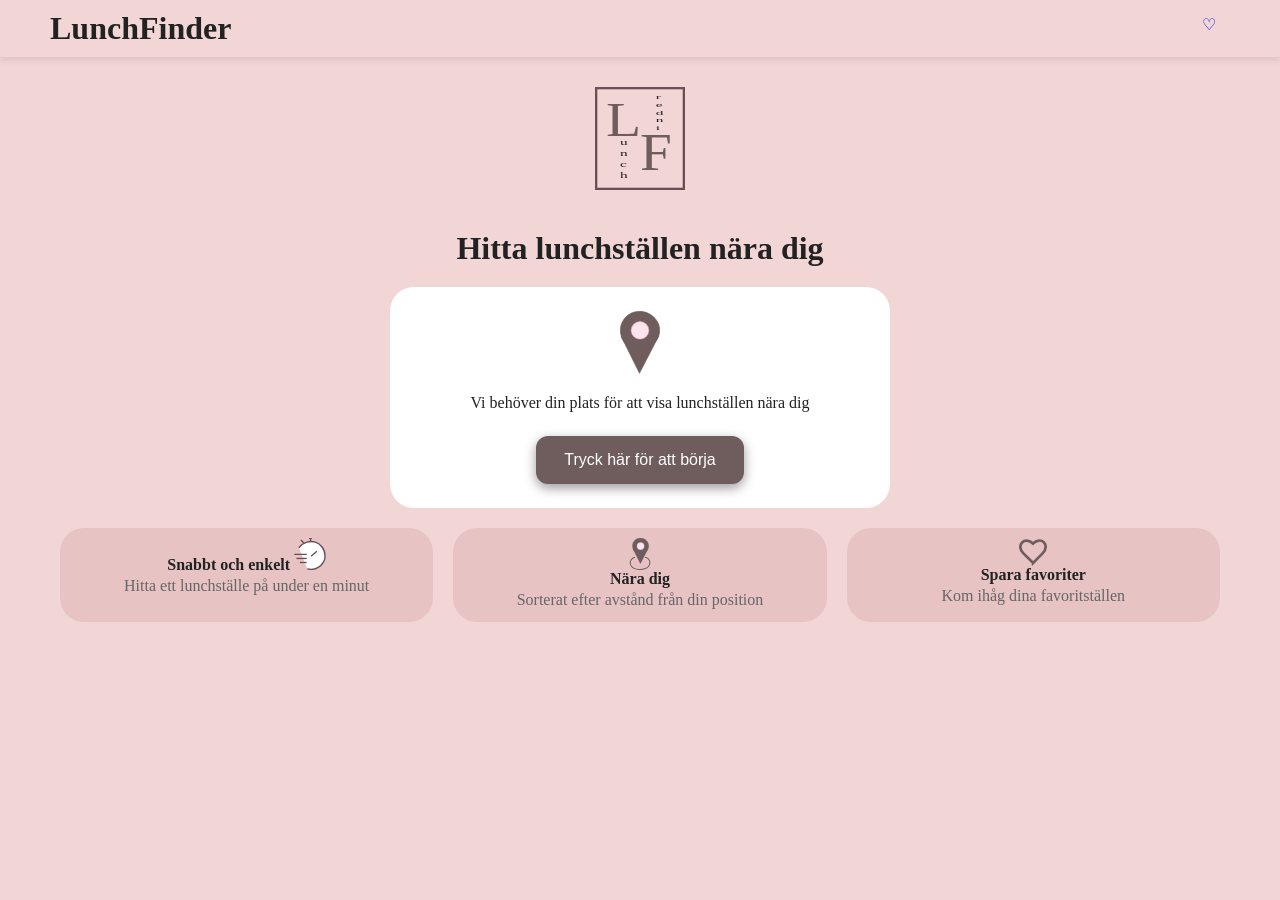
<file: index.html>
<!DOCTYPE html>
<html lang="en">
<head>
    <meta charset="UTF-8">
    <meta name="viewport" content="width=device-width, initial-scale=1.0">
    <title>LunchFinder</title>
    <link rel="stylesheet" href="./css/style.css">
</head>
<body>
        <header>
        <a href="index.html" class="logo-link"><h1>LunchFinder</h1></a>
            <a href="favorites.html" class="favorite-icon">♡</a>
        </header>

    <div class="container">

        <main>

            <section class="hero-section">
                <img src="images/LF.svg" alt="LunchFinder logotyp" class="hero-logo">
                <h2>Hitta lunchställen nära dig</h2>

                <div class="plats-kort">
                    <img src="images/location-icon.svg" alt="Platsikon" class="plats-ikon">

                    <p>
                        Vi behöver din plats för att visa lunchställen nära dig
                    </p>

                    <button class="location-button">
                        Tryck här för att börja
                    </button>

                    <div id="loader" class="loader" style="display: none;"></div>

                    </a>
                </div>
            </section>

            <div class="features">

                <div class="feature">
                    

                    <div>
                        <strong>Snabbt och enkelt</strong>
                        <img src="images/clock.svg" alt="Klocka" class="clock-icon">
                        <p>
                            Hitta ett lunchställe på under en minut
                        </p>
                    </div>
                </div>

                <div class="feature">
                    <img src="images/quick.svg" alt="Platsikon" class="plats-nära">

                    <div>
                        <strong>Nära dig</strong>

                        <p>
                            Sorterat efter avstånd från din position
                        </p>
                    </div>
                </div>

                <div class="feature">
                    <img src="images/heart-icon.svg" alt="Favoritikon" class="favorite-icon">

                    <div>
                        <strong>Spara favoriter</strong>

                        <p>
                            Kom ihåg dina favoritställen
                        </p>
                    </div>
                </div>

            </div>

        </main>

    </div>

<script src="./js/storage.js"></script>
<script src="./js/favorites.js"></script>
<script src="./js/geolocation.js"></script>

</body>
</html>
</file>
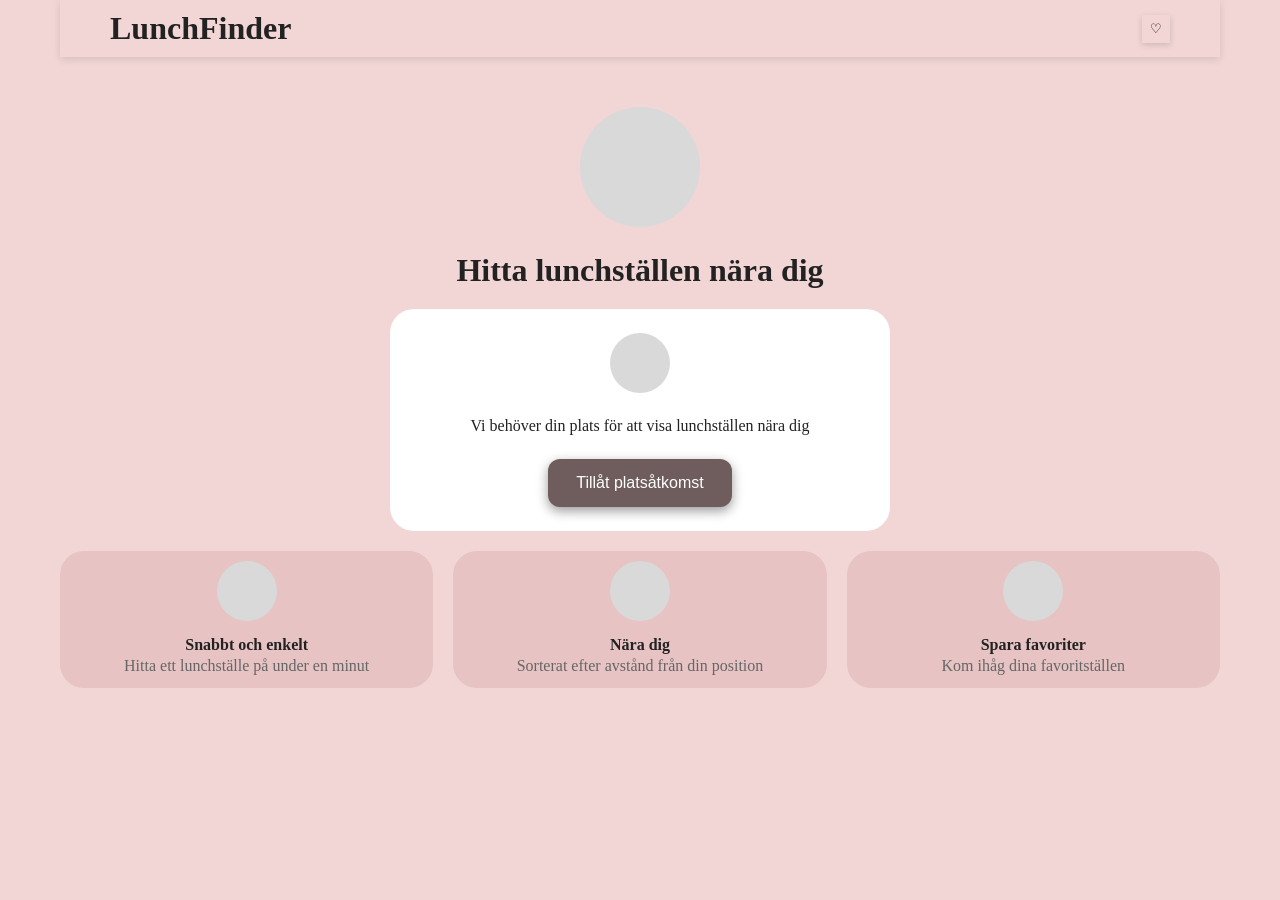
<file: lunchfinder/index.html>
<!DOCTYPE html>
<html lang="en">
<head>
    <meta charset="UTF-8">
    <meta name="viewport" content="width=device-width, initial-scale=1.0">
    <title>LunchFinder</title>
    <link rel="stylesheet" href="../css/style.css">
</head>
<body>
    <div class="container">

        <header>
            <h1>LunchFinder</h1>
            <button class="favorite-icon">♡</button>
        </header>

        <main>

            <section class="hero-section">
                <div class="hero-icon"></div>

                <h2>Hitta lunchställen nära dig</h2>

                <div class="plats-kort">
                    <div class="plats-icon"></div>

                    <p>
                        Vi behöver din plats för att visa lunchställen nära dig
                    </p>

                    <button class="location-button">
                        Tillåt platsåtkomst
                    </button>
                    </a>
                </div>
            </section>

            <div class="features">

                <div class="feature">
                    <div class="feature-icon"></div>

                    <div>
                        <strong>Snabbt och enkelt</strong>

                        <p>
                            Hitta ett lunchställe på under en minut
                        </p>
                    </div>
                </div>

                <div class="feature">
                    <div class="feature-icon"></div>

                    <div>
                        <strong>Nära dig</strong>

                        <p>
                            Sorterat efter avstånd från din position
                        </p>
                    </div>
                </div>

                <div class="feature">
                    <div class="feature-icon"></div>

                    <div>
                        <strong>Spara favoriter</strong>

                        <p>
                            Kom ihåg dina favoritställen
                        </p>
                    </div>
                </div>

            </div>

        </main>

    </div>

<script src="../js/storage.js"></script>
<script src="../js/favorites.js"></script>
<script src="../js/geolocation.js"></script>

</body>
</html>
</file>
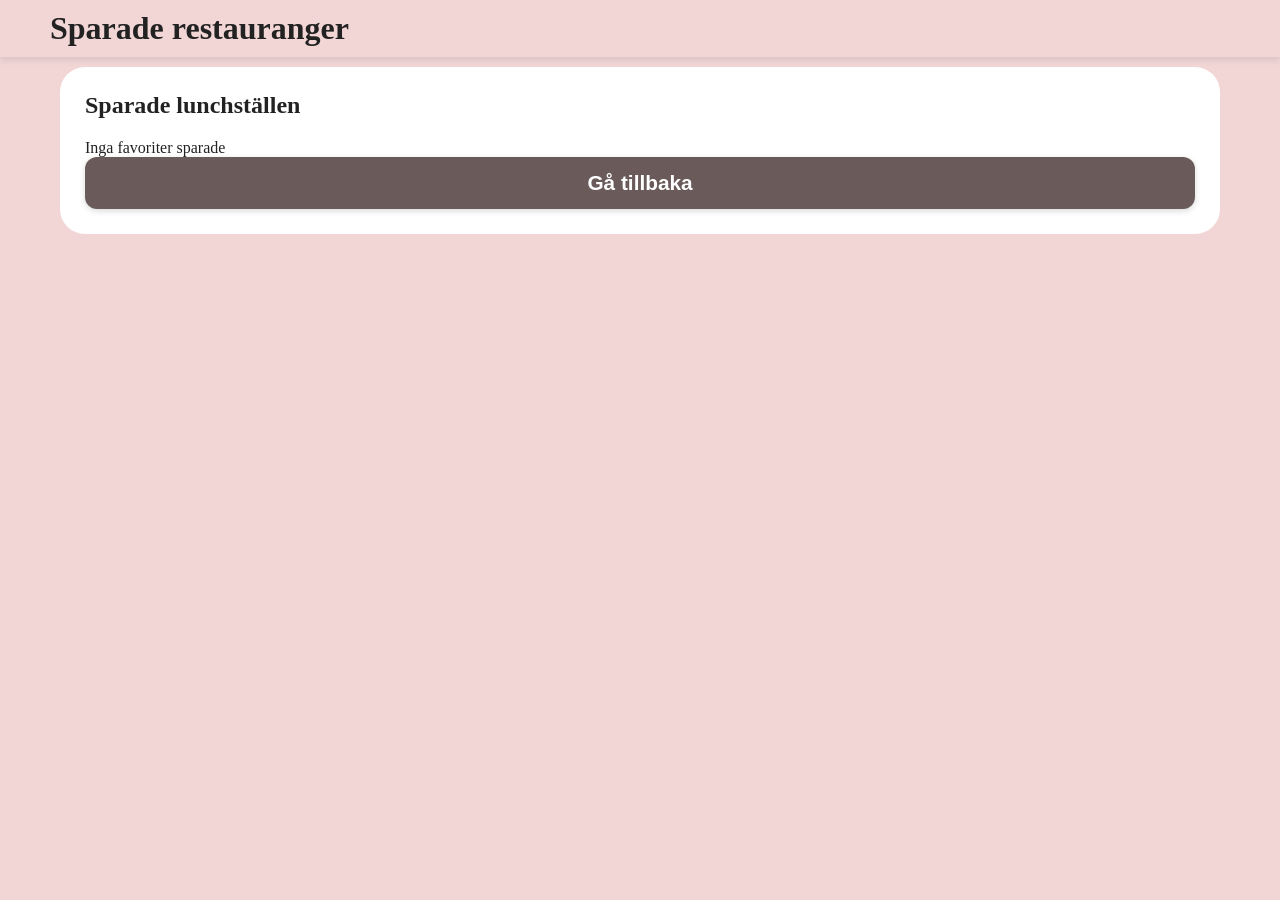
<file: favorites.html>
<!doctype html>
<html lang="sv">
  <head>
    <meta charset="UTF-8" />
    <meta name="viewport" content="width=device-width, initial-scale=1" />
    <title>Favoriter</title>
    <link rel="stylesheet" href="./css/style.css" />
  </head>
  <body>
    <header>
      <h1>Sparade restauranger</h1>
    </header>

    <div class="container">
      <main>
        <section class="bottom-sheet">
          <h2>Sparade lunchställen</h2>

          <div id="favorites-container"></div>

          <button class="result-button" id="back-button">Gå tillbaka</button>
        </section>
      </main>
    </div>

    <script src="./js/storage.js"></script>

    <script src="./js/favorites.js"></script>
  </body>
</html>
</file>
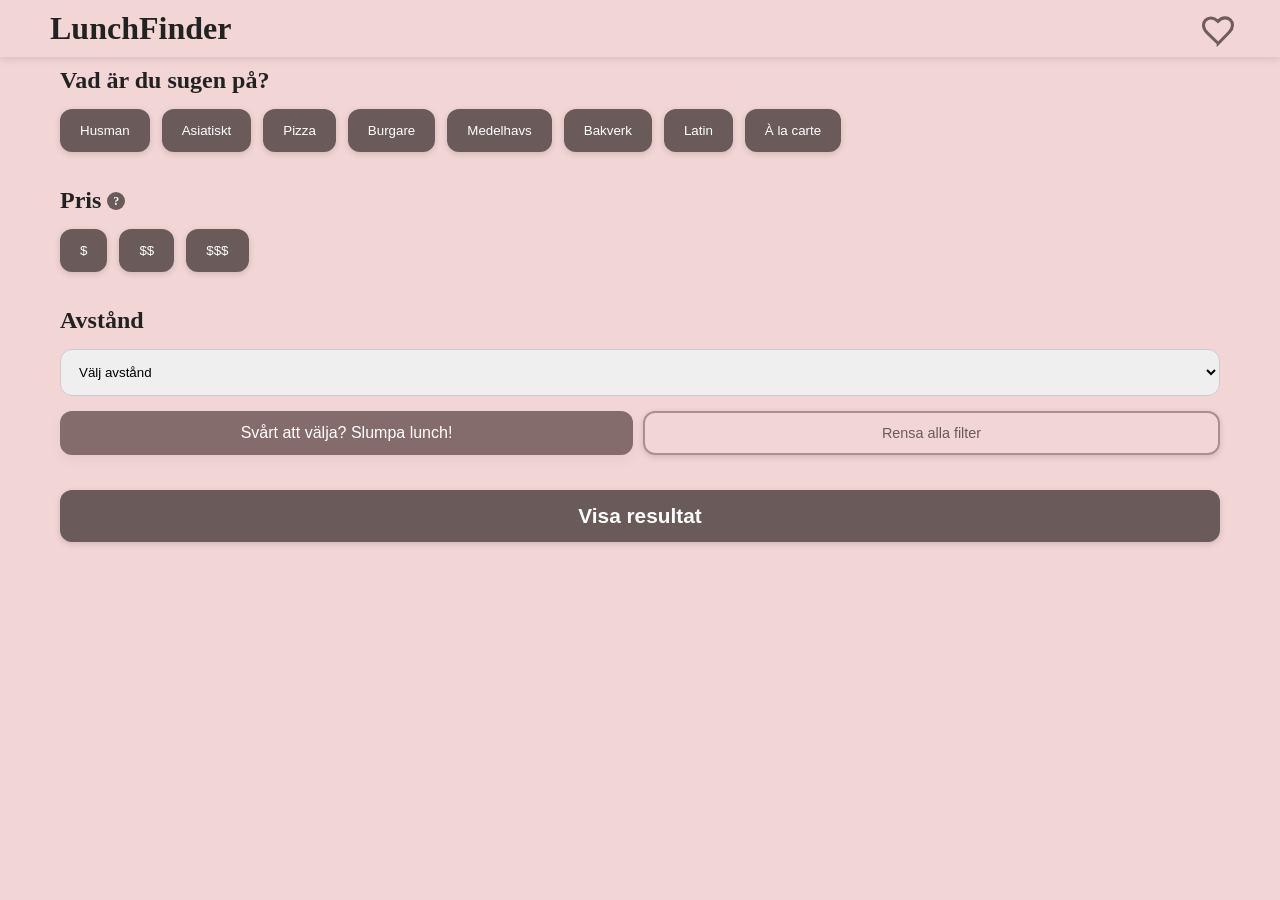
<file: filter.html>
<!doctype html>
<html lang="en">
  <head>
    <meta charset="UTF-8" />
    <meta name="viewport" content="width=device-width, initial-scale=1.0" />
    <title>LunchFinder</title>
    <link rel="stylesheet" href="./css/style.css" />
  </head>
  <body>
    
      <header>
        <a href="index.html" class="logo-link"><h1>LunchFinder</h1></a>
        <a href="favorites.html" class="favorite-icon" title="Visa favoriter">
          <img src="images/heart-icon.svg" alt="Favoriter" />
        </a>
      </header>

    <div class="container">


      <main>

        <section class="filter-section">
          <h2>Vad är du sugen på?</h2>

          <div class="filter-grid">
            <button data-value="LOCAL" title="Klassiska svenska rätter">Husman</button>
            <button data-value="ASIAN">Asiatiskt</button>
            <button data-value="PIZZA">Pizza</button>
            <button data-value="BURGERS">Burgare</button>
            <button data-value="MEDITERRANEAN" title="Mat från andra länder (exemepelvis italienskt/mellanöstern)">Medelhavs</button>
            <button data-value="PASTRIES">Bakverk</button>
            <button data-value="LATIN">Latin</button>
            <button data-value="A_LA_CARTE">À la carte</button>
          </div>
        </section>

        <section class="filter-section">
          <h2 class="price-title">Pris<span class="tooltip">?<span class="tooltip-text">
            $ = Under 100 kr<br>
            $$ = 100-150 kr<br>
            $$$ = Över 150 kr</span>
            </span>
        </h2>

          <div class="filter-grid">
            <button title="Under 100 kr">$</button>
            <button title="Mellan 100-150 kr">$$</button>
            <button title="Över 150 kr">$$$</button>
          </div>
        </section>

        <section class="filter-section">
          <h2>Avstånd</h2>

          <select id="distance-filter">
            <option value="">Välj avstånd</option>
            <option value="0.5">Inom 500 m</option>
            <option value="2">Inom 2 km</option>
            <option value="5">Inom 5 km</option>
          </select>

          <p id="distance-error" style="display: none; color:#b54040; font-size:14px; margin-top:8px;">Välj ett avstånd</p>

        <div class="secondary-btn-wrapper">

          <button id="random-btn" class="random-btn" type="button">
                Svårt att välja? Slumpa lunch!
        </button>
        
          <button type="button" id="clear-filters-btn" class="clear-btn">
          Rensa alla filter
        </button>
        
      </div>

        </section>
        
        <a href="result.html">
          <button class="result-button">Visa resultat</button>
        </a>
      </main>
    </div>

    <script src="./js/filter.js"></script>
  </body>
</html>
</file>
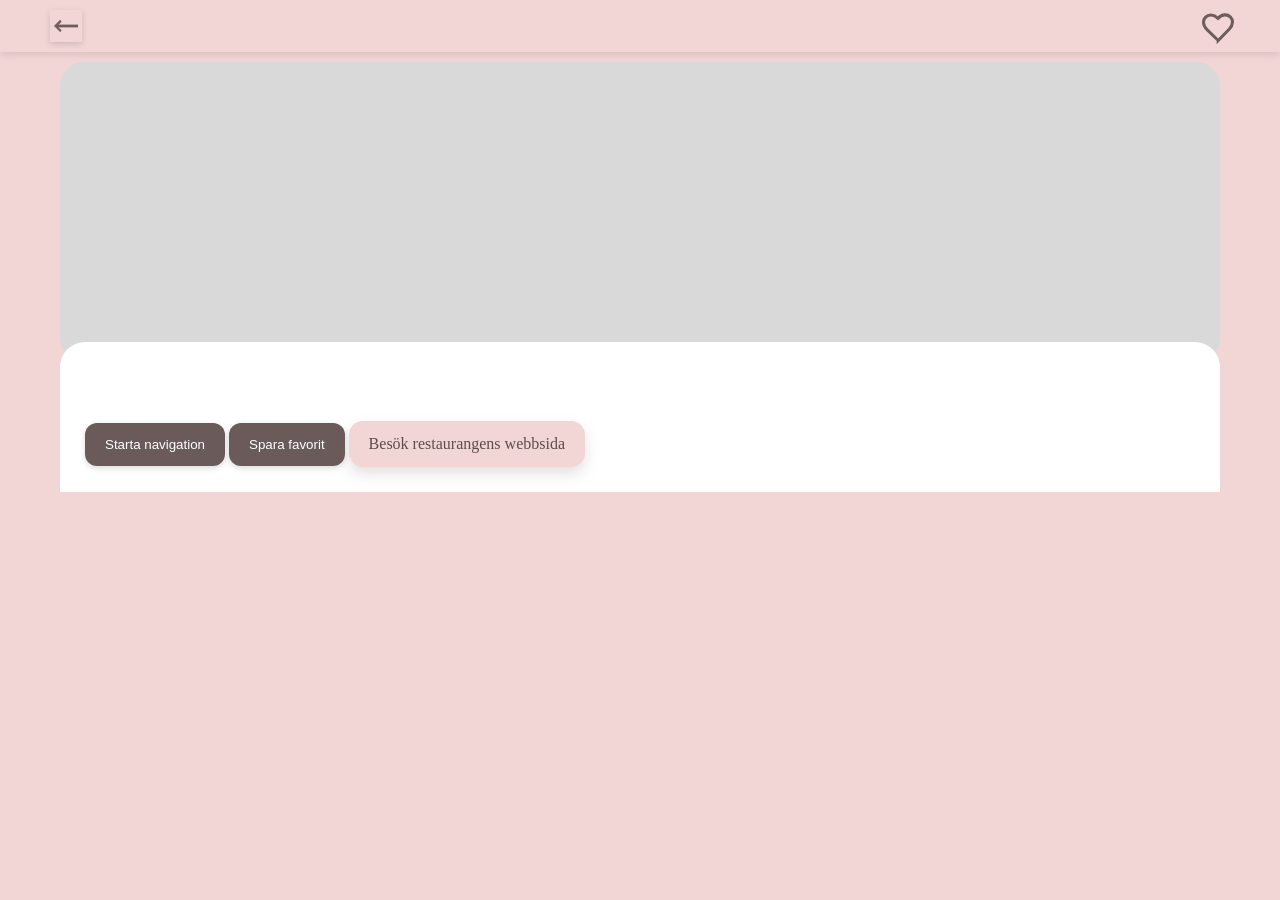
<file: restaurant.html>
<!DOCTYPE html>
<html lang="en">
<head>
    <meta charset="UTF-8">
    <meta name="viewport" content="width=device-width, initial-scale=1.0">
    <title>LunchFinder</title>
    <link rel="stylesheet" href="./css/style.css">
</head>
<body>

        <header>
            <button id="back-button" class="back-navigation" title="Gå tillbaka">
                <img src="images/arrow-icon.svg" alt="Bakåt">
            </button>

            <h1 id="restaurant-name"></h1>
            <a href="favorites.html" class="favorite-icon">
                <img src="images/heart-icon.svg" alt="Favorit">
            </a>
        </header>    

    <div class="container">


        <main>
            <section class="restaurant-banner"></section>

            <section class="restaurant-content">
                <div class="restaurant-title large" id="restaurant-title"></div>
                <p id="restaurant-info"></p>
                <p id="restaurant-walktime" class="walktime-info"></p>
                <p id="restaurant-type"></p>
                <p id="restaurant-rating"></p>
                <p id="restaurant-tags"></p>
                <p id="restaurant-vegetarian"></p>
                <p id="restaurant-buffet"></p>
                
                <button class="navigation-button">
                    Starta navigation
                </button>

                <button class="save-button">
                    Spara favorit
                </button>

                <a id="restaurant-website" class="website-button" href="#" target="_blank" rel="noopener noreferrer">
                    Besök restaurangens webbsida 
                </a>
            </section>
        </main>
    </div>

<script src="./js/storage.js"></script>
<script src="./js/favorites.js"></script>
<script src="./js/restaurant.js"></script>

<div id="favorite-toast" class="favorite-toast">
    Favorit sparad! <a href="favorites.html">Visa favoriter</a>
</div>

</body>
</html>
</file>
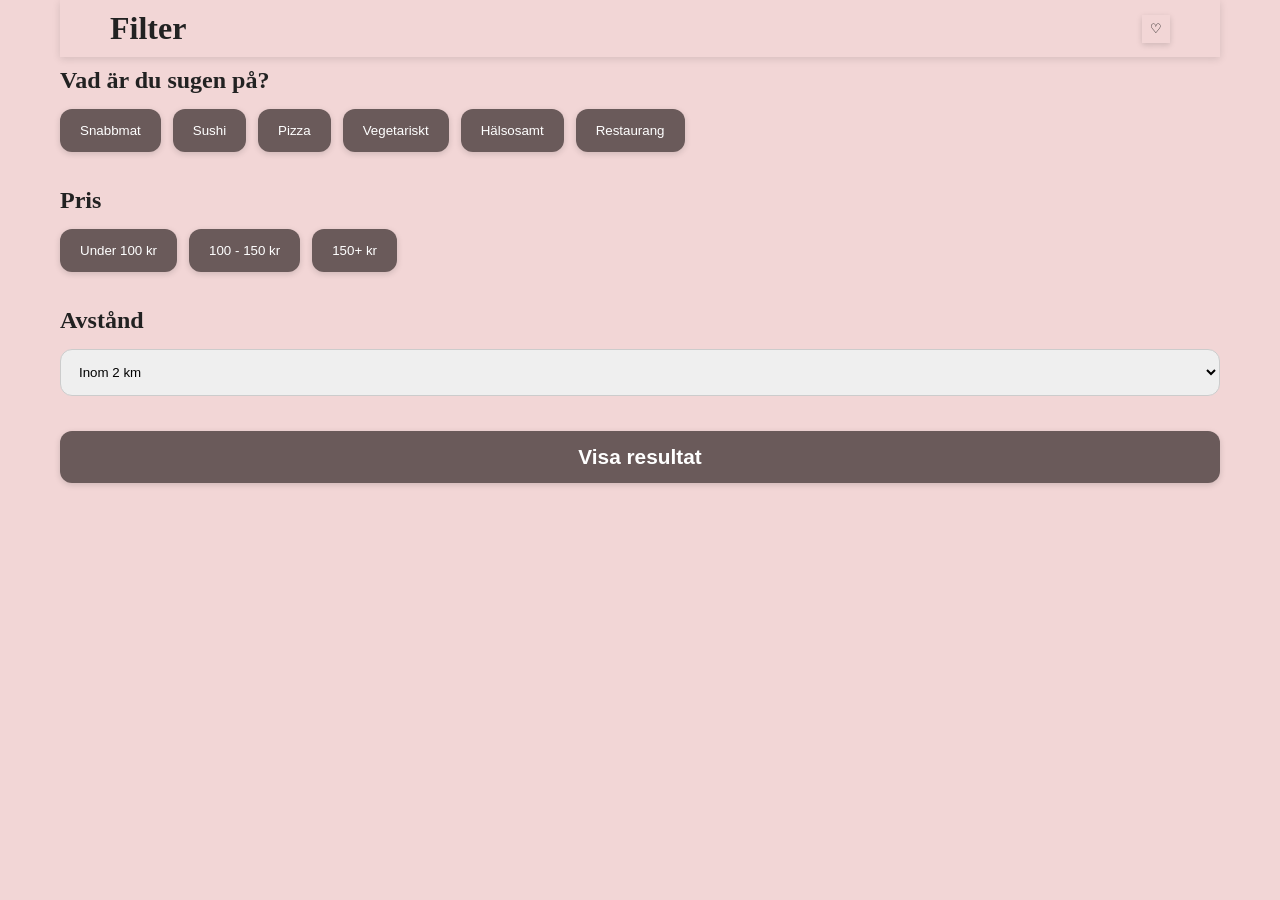
<file: lunchfinder/filter.html>
<!DOCTYPE html>
<html lang="en">
<head>
    <meta charset="UTF-8">
    <meta name="viewport" content="width=device-width, initial-scale=1.0">
    <title>LunchFinder</title>
    <link rel="stylesheet" href="../css/style.css">
</head>
<body>
    
    <div class="container">
        <header>
            <h1>Filter</h1>
            <button class="favorite-icon">♡</button>
        </header>

        <main>
            <section class="filter-section">
                <h2>Vad är du sugen på?</h2>

                <div class="filter-grid">

                    <button>Snabbmat</button>
                    <button>Sushi</button>
                    <button>Pizza</button>

                    <button>Vegetariskt</button>
                    <button>Hälsosamt</button>
                    <button>Restaurang</button>

                </div>
            </section>

            <section class="filter-section">
                <h2>Pris</h2>

                <div class="filter-grid">
                    <button>Under 100 kr</button>
                    <button>100 - 150 kr</button>
                    <button>150+ kr</button>

                </div>
            </section>

            <section class="filter-section">
                <h2>Avstånd</h2>

                <select>
                    <option>Inom 2 km</option>
                    <option>Inom 5 km</option>
                    <option>Inom 10 km</option>   
                </select>

            </section>

            <a href="result.html">
                <button class="result-button">
                    Visa resultat
                </button>
            </a>

        </main>
    </div>

    <script src="../js/filter.js"></script>

</body>
</html>
</file>
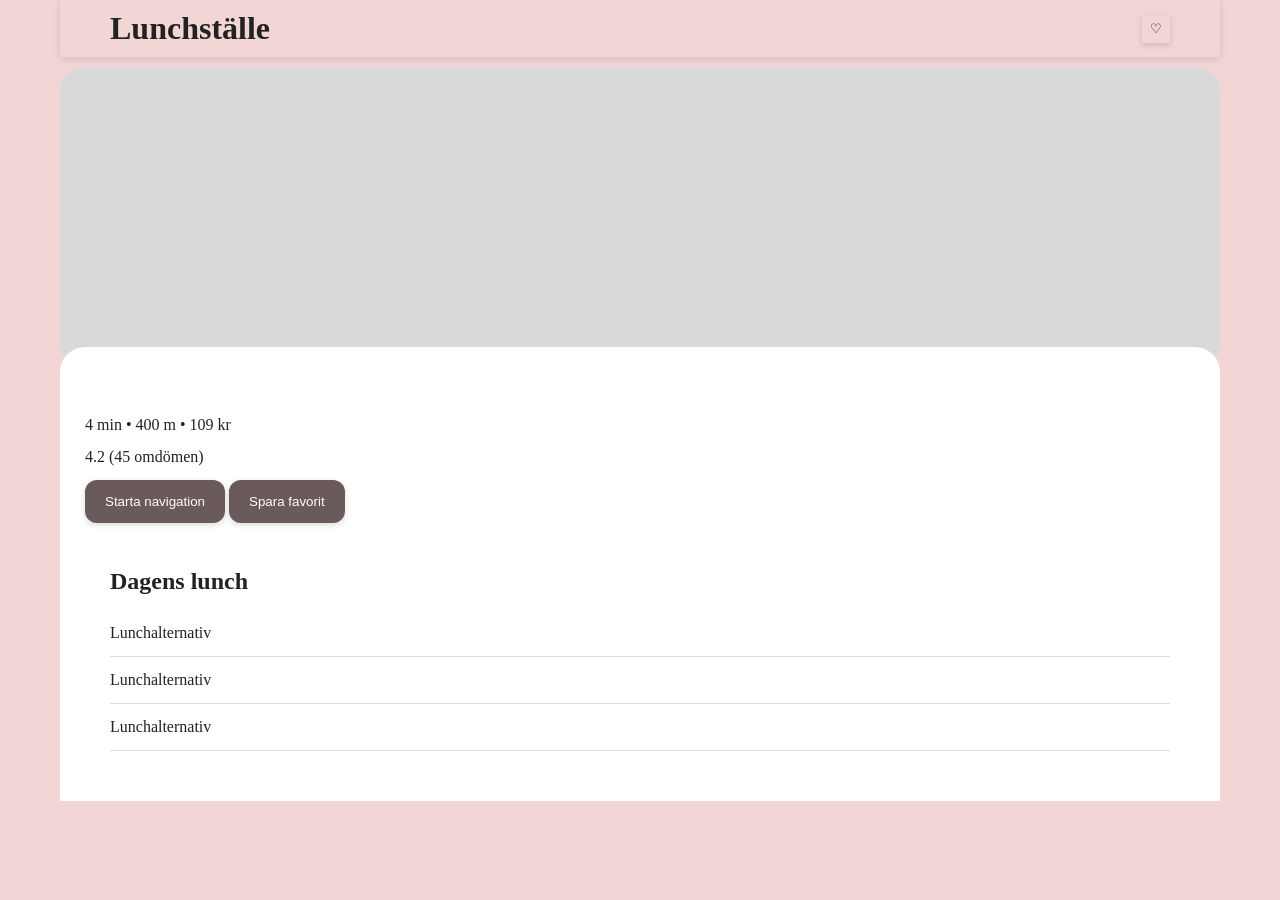
<file: lunchfinder/restaurang.html>
<!DOCTYPE html>
<html lang="en">
<head>
    <meta charset="UTF-8">
    <meta name="viewport" content="width=device-width, initial-scale=1.0">
    <title>LunchFinder</title>
    <link rel="stylesheet" href="/css/style.css">
</head>
<body>
    
    <div class="container">
        <header>
            <h1>Lunchställe</h1>
            <button class="favorite-icon">
                ♡
            </button>
        </header>

        <main>
            <section class="restaurant-banner"></section>

            <section class="restaurant-content">
                <div class="restaurant-title large"></div>
                <p>4 min • 400 m • 109 kr</p>

                <p>4.2 (45 omdömen)</p>

                <button class="navigation-button">
                    Starta navigation
                </button>

                <button class="save-button">
                    Spara favorit
                </button>

                <section class="menu-section">

                <h2>Dagens lunch</h2>

                <ul>

                    <li>Lunchalternativ</li>
                    <li>Lunchalternativ</li>
                    <li>Lunchalternativ</li>

                </ul>
            </section>
        </main>
    </div>
</body>
</html>
</file>
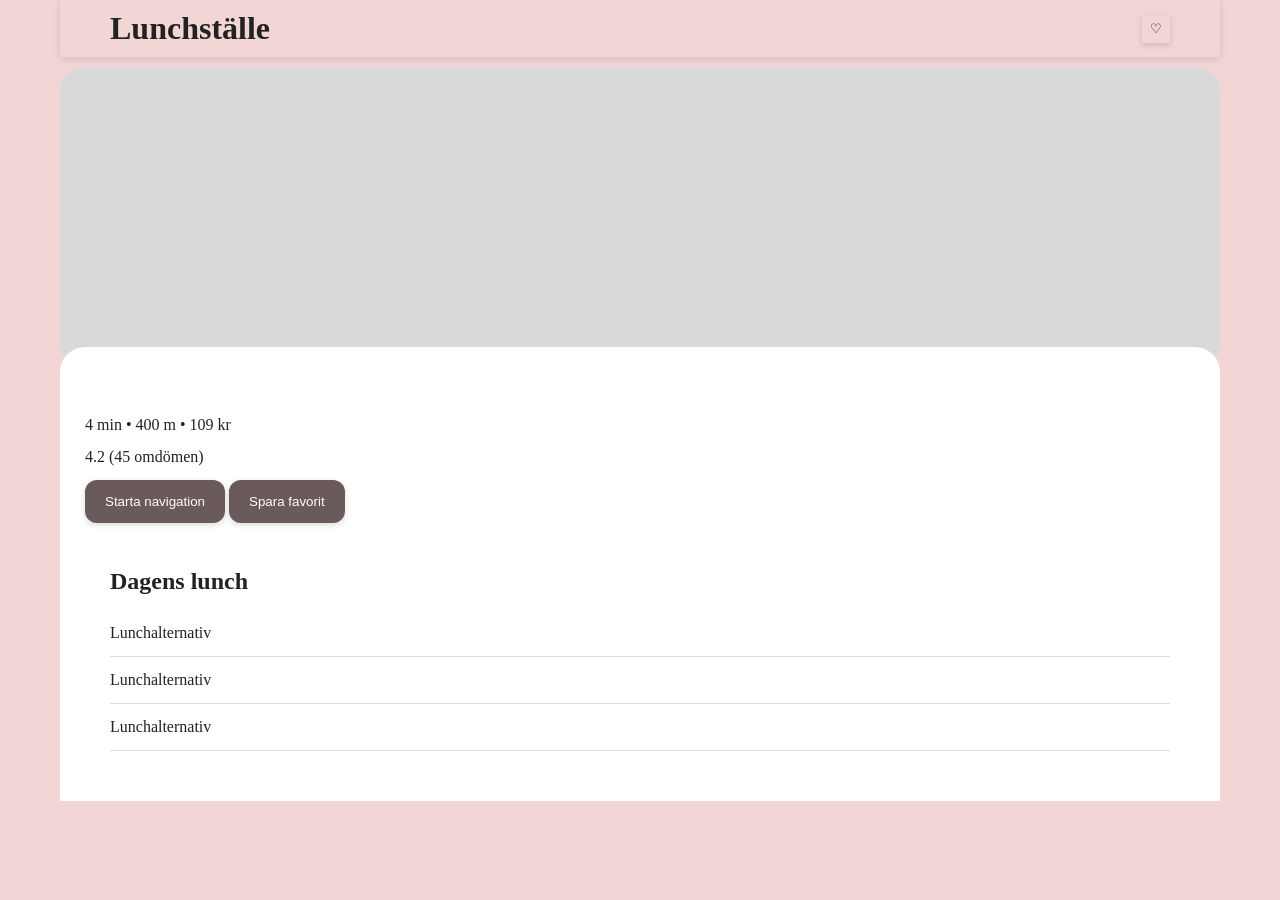
<file: lunchfinder/restaurant.html>
<!DOCTYPE html>
<html lang="en">
<head>
    <meta charset="UTF-8">
    <meta name="viewport" content="width=device-width, initial-scale=1.0">
    <title>LunchFinder</title>
    <link rel="stylesheet" href="../css/style.css">
</head>
<body>
    
    <div class="container">
        <header>
            <h1>Lunchställe</h1>
            <button class="favorite-icon">
                ♡
            </button>
        </header>

        <main>
            <section class="restaurant-banner"></section>

            <section class="restaurant-content">
                <div class="restaurant-title large"></div>
                <p>4 min • 400 m • 109 kr</p>

                <p>4.2 (45 omdömen)</p>

                <button class="navigation-button">
                    Starta navigation
                </button>

                <button class="save-button">
                    Spara favorit
                </button>

                <section class="menu-section">

                <h2>Dagens lunch</h2>

                <ul>

                    <li>Lunchalternativ</li>
                    <li>Lunchalternativ</li>
                    <li>Lunchalternativ</li>

                </ul>
            </section>
        </main>
    </div>

<script src="../js/storage.js"></script>
<script src="../js/favorites.js"></script>

</body>
</html>
</file>
<file: css/style.css>
* {
    margin: 0;
    padding: 0;
    box-sizing: border-box;
}

body {
    font-family: 'Manrope';
    background-color: #f2d6d6;
    color: #222;
}

.container {
    width: 100%;
    max-width: 1200px;
    margin: 0 auto;
    padding: 0 20px 20px;
}

header {
    display: flex;
    justify-content: space-between;
    align-items: center;
    padding: 10px 50px;
    margin-bottom: 10px;
    gap: 15px;
    position: sticky;
    top: 0;
    z-index: 9999;
    background-color: #f2d6d6;
    box-shadow: 0 2px 8px rgba(0, 0, 0, 0.12);
}

.back-navigation {
    border: none;
    cursor: pointer;
    padding: 4px;
    display: inline-flex;
    justify-content: center;
    align-items: center;
    background: none;
}

.back-navigation img {
    height: 24px;
    width: 24px;
    display: block;
}

.back-navigation:active img {
    transform: scale(0.9);
}

header h1 {
    font-size: 2rem;
}

.favorite-icon {
    border: none;
    background: none;
    cursor: pointer;
    padding: 0;
    user-select: none;
    display: inline-flex;
    text-decoration: none;
    justify-content: center;
    transition: transform 0.2s ease, opacity 0.2s ease;
}

.favorite-icon:hover {
    opacity: 2.0;
}

.favorite-icon img {
    height: 32px;
    width: 32px;
    display: block;
}

.favorite-icon.is-active {
    filter: drop-shadow(0 2px 6px rgba(145, 57, 71, 0.5));
    transform: scale(1.2);
}

.hero-section {
    display: flex;
    flex-direction: column;
    align-items: center;
    padding-top: 40px;
    text-align: center;
    margin-bottom: 20px;
}

.hero-icon {
    width: 120px;
    height: 120px;

    background-color: #d9d9d9;
    border-radius: 50%;

    margin-bottom: 25px;
}

.hero-section h2 {
    font-size: 2rem;
    margin-bottom: 20px;
}

.hero-logo {
    height: auto;
    width: 90px;
    margin-bottom: 20px;
    transform: translateY(-20px);
}

.plats-kort {
    width: 100%;
    max-width: 500px;

    background-color: white;

    padding: 30px;

    border-radius: 24px;

    display: flex;
    flex-direction: column;
    align-items: center;

    text-align: center;
}

.card-info {
    flex: 1;
    text-align: left;
}

.plats-icon {
    width: 60px;
    height: 60px;

    background-color: #d9d9d9;
    border-radius: 50%;

    margin-bottom: 20px;
}

.plats-kort p {
    margin-bottom: 20px;

    line-height: 1.6;
}

.plats-kort {
    padding: 24px;
    text-align: center;
}

.plats-kort button {
    border: none;

    background-color: #6f5d5d;
    color: white;

    padding: 15px 28px;

    border-radius: 12px;

    cursor: pointer;

    font-size: 1rem;
    box-shadow: 0 4px 12px rgba(0, 0, 0, 0.40)
}

.plats-ikon {
    height: auto;
    width: 40px;
    display: block;
    margin: 0 auto 16px auto;
}

.plats-nära {
    height: 32px;
    width: 32px;
    flex-shrink: 0;
}

.features {
    display: grid;
    grid-template-columns: repeat(3, 1fr);

    gap: 20px;
}

.feature {
    background-color: #e7c3c3;
    padding: 10px;
    border-radius: 24px;
    text-align: center;
    box-shadow: none;
    align-items: center;
    flex-direction: column;
    display: flex;
}

.feature-icon {
    width: 60px;
    height: 60px;

    background-color: #d9d9d9;
    border-radius: 50%;

    margin-bottom: 15px;
}

.feature strong {
    margin-bottom: 8px;
}

.feature p {
    color: #666;

    line-height: 1.5;
}

.clock-icon {

    height: 32px;
    width: 32px;
    flex-shrink: 0;
}

/* TABLET */

@media(max-width: 900px) {

    .features{
        grid-template-columns: repeat(2, 1fr);
    }

}

/* MOBILE */

@media(max-width: 600px) {

    .container {
        padding: 16px;
    }

    header {
        margin-bottom: 30px;
    }

    header h1 {
        font-size: 1.6rem;
    }

    .hero-icon {
        width: 90px;
        height: 90px;
    }

    .hero-section h2 {
        font-size: 1.5rem;
    }

    .plats-kort {
        padding: 24px;
    }

    .features {
        grid-template-columns: 1fr;
    }

    .feature {
        flex-direction: row;
        align-items: center;

        text-align: left;
    }

    .feature-icon {
        margin-bottom: 0;
    }

}


.filter-section {
    margin-bottom: 35px;
}

.filter-section h2 {
    margin-bottom: 15px;
}

.filter-grid {
    display: flex;
    flex-wrap: wrap;

    gap: 12px;
}

.filter-grid button,
.result-button,
.navigation-button,
.save-button {
    border: none;

    background-color: #6a5a5a;
    color: white;

    padding: 14px 20px;

    border-radius: 12px;
    cursor: pointer;
}

.filter-grid button.selected {
    background-color: #c39a9a;
    border: 2px solid #f5eeee; 
}

.filter-grid button:hover {
    background-color: #c39a9a;
    transition: 0.2s ease;
}

select {
    width: 100%;

    padding: 14px;

    border-radius: 12px;

    border: 1px solid #ccc;
}

#map {
    width: 100%;
    height: 280px;
    border-radius: 24px;
    border: 5px solid white;
    margin-bottom: 20px;
    box-shadow: 0 8px 20px rgba(0, 0, 0, 0.1);
    overflow: hidden;
}

.bottom-sheet {
    background-color: white;

    padding: 25px;

    border-radius: 25px 25px;
}

.bottom-sheet h2 {
    margin-bottom: 20px;

}

.restaurant-card {
    display: flex;
    align-items: center;
    background-color: #f2d6d6;
    padding: 16px;
    cursor: pointer;
    justify-content: space-between;
    border-radius: 18px;
    margin-bottom: 14px;
    box-shadow: 0 4px 12px rgba(0, 0, 0, 0.20);
}

.remove-favorite-button {
    background: transparent;
    cursor: pointer;
    border: none;
    font-size: 2.0rem;
    flex-shrink: 0;

}

.card-info {
    flex: 1;
}

.card-info h2 {
    margin-bottom: 12px;
}

.remove-favorite-button:hover {
    transform: scale(1.15);
    
}
.restaurant-card:hover {
    transform: scale(1.02);
    transition: 0.2s;
    background-color: #d2b7b7;
}

.restaurant-image {
    width: 70px;
    height: 70px;

    background-color: #d9d9d9;

    border-radius: 16px;

    flex-shrink: 0;
}

.restaurant-title {
    width: 140px;
    height: 18px;
    border-radius: 8px;
    margin-bottom: 10px;
    font-size: 22px;
    font-weight: 600;
}

.restaurant-title.large {
    width: 220px;
    height: 24px;

    margin-bottom: 20px;
}

.restaurant-content {
    background-color: white;

    padding: 25px;

    border-radius: 25px 25px 0 0;

    margin-top: -20px;

    position: relative;
}

.restaurant-content p {
    margin-bottom: 14px;
}

.restaurant-banner {
    width: 100%;
    height: 300px;
    background-color: #d9d9d9;
    background-size: cover;
    background-position: center;
    background-repeat: no-repeat;
    border-radius: 24px;
    object-fit: cover;
}

.restaurant.details {
    gap: 5px;
    margin: 4px 0;
    display: inline-flex;
    align-items: center;
}
.menu-section {
    background-color: white;

    padding: 25px;

    margin-top: 20px;

    border-radius: 24px 24px 0 0;
}

.menu-section h2 {
    margin-bottom: 15px;
}

.menu-section ul {
    list-style: none;
}

.menu-section li {
    padding: 14px 0;

    border-bottom: 1px solid #ddd;
}


@media(max-width: 600px) {


    .filter-grid{
        flex-direction: column;
    }

    .filter-grid button{
        width: 100%;
    }

    #map {
        height: 220px;
    }

}
.secondary-btn-wrapper {
    gap: 10px;
    display: flex;
    margin-bottom: 15px;
}

#clear-filters-btn,
#random-btn {
    padding: 12px 10px;
    display: flex;
    margin: 0;
    align-items: center;
    justify-content: center;
    text-align: center;
    flex: 1;
    width: auto;
    margin-top: 15px;
}

.result-button {
    width: 100%;
    font-size: 1.3rem;
    font-weight: bold;
}

.result-button:hover {
    background-color: #c39a9a;
    transition: 0.3s ease;
}


.favorite-icon {
    width: 28px;
    height: 28px;
    display: block;
}

.favorite-icon.is-active {
    color: rgb(145, 57, 71);
    transform: scale(1.2);
    transition: transform 0.3s ease, color 0.3s ease;
}

.icon-header {
    height: 24px;
    width: 24px;
    vertical-align: middle;
    display: inline-block;
}

.icon-small {
    height: 16px;
    width: 16px;
    display: block;
}

.price-title {
    display: flex;
    align-items: center;
    gap: 6px;
}

.tooltip {
    position: relative;
    width: 18px;
    height: 18px;
    border-radius: 50%;
    background-color: #6a5a5a;
    color: white;
    text-align: center;
    line-height: 18px;
    font-size: 12px;
    cursor: pointer;
}

.tooltip-text {
    display: none;
    position: absolute;
    top: 25px;
    left: 0;
    background: white;
    color: black;
    padding: 8px;
    border-radius: 10px;
    font-size: 12px;
    white-space: nowrap;
}

.tooltip:hover .tooltip-text,
.tooltip.show .tooltip-text {
    display: block;
}

#sort-select {
    margin-bottom: 20px;
}

#restaurants-container {
    margin-top: 10px;
}

.loader {
    width: 40px;
    height: 40px;
    margin: 40px auto;
    border: 4px solid #e8caca;
    border-top: 4px solid #6a5a5a;
    border-radius: 50%;
    animation: spin 0.8s linear infinite;
}

@keyframes spin {
    to {
        transform: rotate(360deg);
    }
}

.logo-link {
    text-decoration: none;
    color: inherit;
}

.random-btn {
    font-size: 1rem;
    background-color: #856c6c;
    color: white;
    border-radius: 12px;
    border: none;
    cursor: pointer;
    margin-top: 20px;
    margin-bottom: 30px;
    transition: all 0.3s ease;
    box-shadow: 0 5px 10px rgba(171, 153, 153, 0.15);
    display: block;
    justify-content: center;
    align-items: center;
    gap: 10px;
    padding: 15px 20px;
    width: 100%;
}

.random-btn:hover {
    background-color: #c39a9a;
    box-shadow: 0 7px 14px rgba(155, 134, 134, 0.25);
    transform: translateY(-2px);
}

.random-btn:active {
    transform: translateY(0);
}

.clear-btn {
    padding: 10px 16px;
    border: 2px solid #a99090;
    border-radius: 12px;
    margin-bottom: 20px;
    cursor: pointer;
    background-color: transparent;
    color: #6a5a5a;
    transition: 0.2s;
    font-size: 0.9rem;
}

.clear-btn:hover {
    color: white;
    background-color: #c39a9a;
}

.website-button {
    display: inline-block;
    color: #5e4c4c;
    background-color: #f2d6d6;
    text-decoration: none;
    font-family: inherit;
    line-height: normal;
    
    padding: 14px 20px;
    margin-top: 10px;
    border-radius: 14px;
    text-align: center;
    font-size: 1rem;
    font-weight: 500;
    transition: all 0.3s ease;
    box-shadow: 0 7px 14px rgba(155, 134, 134, 0.25);
}

.website-button:hover {
    transform: translateY(-2px);
}

button {
    transition: 0.2s;
    box-shadow: 0 2px 6px rgba(0, 0, 0, 0.15);
}

button:hover {
    transform: translateY(-2px);
    box-shadow: 0 4px 10px rgba(0, 0, 0, 0.25);
}

button:active {
    transform: scale(0.97);
}

.favorite-toast {
    position: fixed;
    bottom: 20px;
    left: 50%;
    transform: translateX(-50%);

    background: #6a5a5a;
    color: white;

    padding: 14px 20px;
    border-radius: 12px;

    display: none;
    z-index: 9999;
}

.favorite-toast a {
    color: white;
    font-weight: bold;
    text-decoration: underline;
}
</file>
